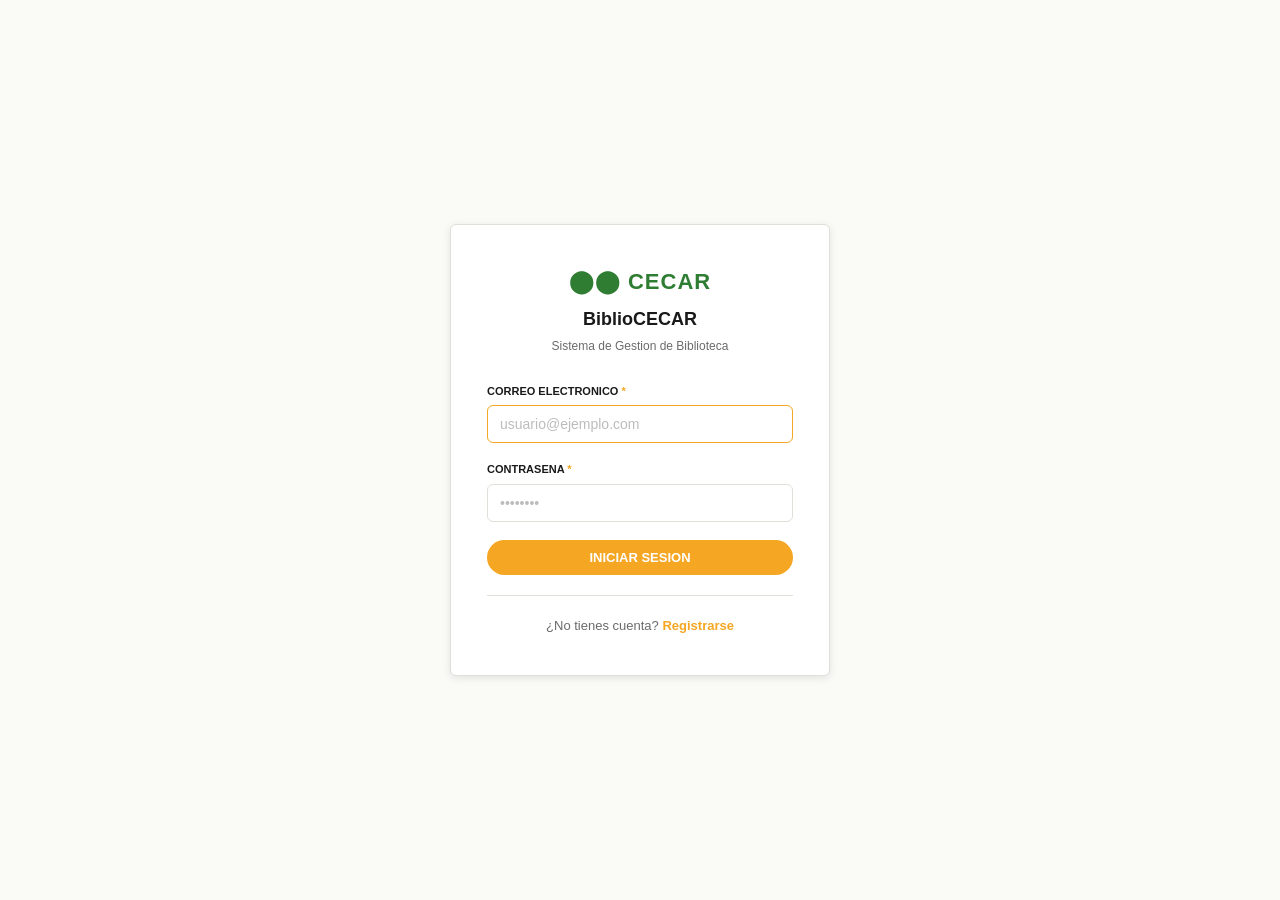
<file: index.html>
<!DOCTYPE html>
<html lang="es">

<head>
  <meta charset="UTF-8" />
  <meta name="viewport" content="width=device-width, initial-scale=1.0" />
  <title>BiblioCECAR – Iniciar Sesion</title>
  <link rel="stylesheet" href="css/estilos.css" />
  <script src="js/registro.js"></script>
  <script src="js/api.js"></script>
</head>

<body class="auth-page">

  <div class="auth-card">
    <div class="logo">
      <div style="font-size:22px; font-weight:800; color:#2E7D32; letter-spacing:1px;">⬤⬤ CECAR</div>
    </div>

    <p class="titulo">BiblioCECAR</p>
    <p class="subtitulo">Sistema de Gestion de Biblioteca</p>

    <div class="campo">
      <label>CORREO ELECTRONICO <span class="req">*</span></label>
      <input type="email" class="input" placeholder="usuario@ejemplo.com" id="email" autofocus />
    </div>

    <div class="campo">
      <label>CONTRASENA <span class="req">*</span></label>
      <input type="password" class="input" placeholder="••••••••" id="contrasena" />
    </div>

    <button class="btn btn-naranja btn-full" onclick="autenticar()">
      INICIAR SESION
    </button>

    <hr class="linea" />

    <p class="auth-footer">
      ¿No tienes cuenta? <a href="html/registro.html">Registrarse</a>
    </p>
  </div>

</body>

</html>
</file>
<file: css/estilos.css>
/* BiblioCECAR - Sistema de Biblioteca
   estilos.css */

/* fuente local del sistema */
:root {
  font-family: Arial, Helvetica, sans-serif;
}

/* colores */
:root {
  --naranja: #F5A623;
  --naranja2: #E0941A;
  --negro: #1A1A1A;
  --sidebar: #1E1E1E;
  --header: #111111;
  --blanco: #FFFFFF;
  --gris1: #F5F5F0;
  --gris2: #FAFAF7;
  --gris3: #E0E0DA;
  --gris4: #6B6B6B;
  --verde: #2E7D32;
  --verde2: #E8F5E9;
  --rojo: #C62828;
  --amarillo: #F57C00;
  --azul: #1565C0;
  --borde: 6px;
  --pill: 20px;
  --sombra: 0 2px 8px rgba(0,0,0,0.10);
}

/* reset basico */
* { box-sizing: border-box; margin: 0; padding: 0; }
body {
  font-family: Arial, Helvetica, sans-serif;
  background: var(--gris2);
  color: var(--negro);
  font-size: 14px;
  line-height: 1.5;
}
a { color: inherit; text-decoration: none; }
input, select, textarea, button { font-family: Arial, Helvetica, sans-serif; font-size: 14px; }

/* ==============================
   PAGINAS DE LOGIN Y REGISTRO
   ============================== */
.auth-page {
  min-height: 100vh;
  display: flex;
  align-items: center;
  justify-content: center;
  background: var(--gris2);
}

.auth-card {
  background: var(--blanco);
  border: 1px solid var(--gris3);
  border-radius: var(--borde);
  padding: 40px 36px;
  width: 100%;
  max-width: 380px;
  box-shadow: var(--sombra);
}

.auth-card .logo { text-align: center; margin-bottom: 8px; }
.auth-card .logo img { height: 44px; }

.auth-card .titulo {
  text-align: center;
  font-size: 18px;
  font-weight: 700;
  color: var(--negro);
  margin-bottom: 4px;
}

.auth-card .subtitulo {
  text-align: center;
  font-size: 12px;
  color: var(--gris4);
  margin-bottom: 28px;
}

.campo { margin-bottom: 18px; }

.campo label {
  display: block;
  font-size: 11px;
  font-weight: 700;
  text-transform: uppercase;
  margin-bottom: 6px;
  color: var(--negro);
}

.campo label .req { color: var(--naranja); }

.input {
  width: 100%;
  padding: 10px 12px;
  border: 1px solid var(--gris3);
  border-radius: var(--borde);
  background: var(--blanco);
  color: var(--negro);
}
.input:focus { outline: none; border-color: var(--naranja); }
.input::placeholder { color: #BCBCBC; }

/* botones */
.btn {
  display: inline-flex;
  align-items: center;
  justify-content: center;
  gap: 6px;
  padding: 10px 20px;
  border: none;
  border-radius: var(--pill);
  font-weight: 600;
  font-size: 13px;
  cursor: pointer;
  text-decoration: none;
}
.btn-naranja { background: var(--naranja); color: var(--blanco); }
.btn-naranja:hover { background: var(--naranja2); }
.btn-gris { background: #E0E0DA; color: var(--negro); }
.btn-gris:hover { background: #CACAC4; }
.btn-full { width: 100%; }
.btn-sm { padding: 6px 14px; font-size: 12px; }

.auth-footer {
  text-align: center;
  margin-top: 20px;
  font-size: 13px;
  color: var(--gris4);
}
.auth-footer a { color: var(--naranja); font-weight: 600; }

.linea { border: none; border-top: 1px solid var(--gris3); margin: 20px 0 0; }

/* ==============================
   PAGINA DE REGISTRO DE USUARIO
   ============================== */
.pag-registro {
  min-height: 100vh;
  background: var(--gris2);
  padding: 32px 24px;
}

.caja-registro {
  background: var(--blanco);
  border: 1px solid var(--gris3);
  border-radius: var(--borde);
  max-width: 760px;
  margin: 0 auto;
  overflow: hidden;
  box-shadow: var(--sombra);
}

.caja-registro .cab {
  background: var(--verde2);
  padding: 16px 24px;
  border-bottom: 1px solid var(--gris3);
}
.caja-registro .cab h2 {
  font-size: 14px;
  font-weight: 700;
  text-transform: uppercase;
}
.caja-registro .cab p { font-size: 13px; color: var(--gris4); }

.caja-registro .cuerpo { padding: 24px; }

.fila {
  display: grid;
  gap: 16px;
  margin-bottom: 0;
}
.fila.col2 { grid-template-columns: 1fr 1fr; }
.fila.col1 { grid-template-columns: 1fr; }

.acciones { margin-top: 20px; display: flex; gap: 10px; }

/* tabla de usuarios */
.sec-tabla { margin-top: 32px; }
.sec-tabla h3 { font-size: 13px; font-weight: 700; margin-bottom: 12px; }

.tabla {
  width: 100%;
  border-collapse: collapse;
  font-size: 13px;
}
.tabla thead tr { border-bottom: 2px solid var(--gris3); }
.tabla th {
  padding: 10px 12px;
  text-align: left;
  font-weight: 700;
  font-size: 12px;
}
.tabla td {
  padding: 10px 12px;
  border-bottom: 1px solid var(--gris3);
}
.tabla tbody tr:hover { background: var(--gris1); }

/* badges */
.badge {
  display: inline-block;
  padding: 2px 10px;
  border-radius: var(--pill);
  font-size: 11px;
  font-weight: 600;
}
.badge-activo   { background: #C8E6C9; color: var(--verde); }
.badge-inactivo { background: #FFCDD2; color: var(--rojo); }
.badge-ok       { background: #C8E6C9; color: var(--verde); }
.badge-bajo     { background: #FFE0B2; color: var(--amarillo); }
.badge-agotado  { background: #FFCDD2; color: var(--rojo); }

.enlace { color: var(--azul); font-weight: 600; cursor: pointer; }
.enlace:hover { text-decoration: underline; }

/* ==============================
   LAYOUT CON SIDEBAR
   ============================== */
.layout {
  display: flex;
  min-height: 100vh;
}

/* sidebar */
.sidebar {
  width: 220px;
  flex-shrink: 0;
  background: var(--sidebar);
  color: #CCCCCC;
  display: flex;
  flex-direction: column;
  position: fixed;
  top: 0; left: 0; bottom: 0;
  z-index: 100;
}

.sidebar-titulo {
  padding: 18px 20px 14px;
  font-size: 15px;
  font-weight: 700;
  color: var(--blanco);
  border-bottom: 1px solid rgba(255,255,255,0.08);
}

.sidebar-seccion {
  padding: 14px 20px 4px;
  font-size: 10px;
  font-weight: 600;
  text-transform: uppercase;
  letter-spacing: 0.8px;
  color: #888;
}

.sidebar-menu { flex: 1; padding: 4px 0; }

.sidebar-menu a {
  display: flex;
  align-items: center;
  gap: 10px;
  padding: 10px 20px;
  font-size: 13px;
  color: #CCCCCC;
  border-radius: 0;
}
.sidebar-menu a:hover { background: rgba(255,255,255,0.07); color: var(--blanco); }
.sidebar-menu a.activo {
  background: rgba(245,166,35,0.18);
  color: var(--naranja);
  font-weight: 600;
}
.sidebar-menu a .icono { font-size: 15px; width: 18px; text-align: center; }

.sidebar-usuario {
  padding: 14px 20px;
  border-top: 1px solid rgba(255,255,255,0.08);
  display: flex;
  align-items: center;
  gap: 10px;
}
.sidebar-usuario .avatar {
  width: 30px; height: 30px;
  border-radius: 50%;
  background: var(--naranja);
  display: flex; align-items: center; justify-content: center;
  font-weight: 700; font-size: 12px; color: var(--blanco);
  flex-shrink: 0;
}
.sidebar-usuario .info { flex: 1; overflow: hidden; }
.sidebar-usuario .nombre { font-size: 12px; font-weight: 600; color: var(--blanco); }
.sidebar-usuario .correo { font-size: 11px; color: #888; white-space: nowrap; overflow: hidden; text-overflow: ellipsis; }

/* contenido principal */
.contenido {
  margin-left: 220px;
  flex: 1;
  display: flex;
  flex-direction: column;
  min-height: 100vh;
}

.encabezado {
  background: var(--blanco);
  border-bottom: 1px solid var(--gris3);
  padding: 14px 28px;
  font-size: 14px;
  font-weight: 600;
  color: var(--negro);
  position: sticky; top: 0; z-index: 50;
}

.pagina { padding: 28px; }

/* ==============================
   DASHBOARD
   ============================== */
.bienvenida {
  font-size: 16px;
  font-weight: 600;
  margin-bottom: 20px;
}

/* tarjetas stats */
.stats {
  display: grid;
  grid-template-columns: repeat(4, 1fr);
  gap: 16px;
  margin-bottom: 28px;
}

.stat {
  background: var(--verde2);
  border: 1px solid var(--gris3);
  border-radius: var(--borde);
  padding: 18px 20px;
}
.stat .numero { font-size: 28px; font-weight: 700; color: var(--negro); line-height: 1; }
.stat .etiqueta { font-size: 11px; color: var(--gris4); text-transform: uppercase; margin-top: 4px; }
.stat .tipo { font-size: 11px; font-weight: 700; text-transform: uppercase; color: var(--naranja); margin-top: 2px; }

/* paneles del dash */
.paneles {
  display: grid;
  grid-template-columns: 1fr 1fr;
  gap: 20px;
  margin-bottom: 28px;
}

.panel {
  background: var(--blanco);
  border: 1px solid var(--gris3);
  border-radius: var(--borde);
  overflow: hidden;
}
.panel-cab {
  padding: 14px 18px;
  font-weight: 700;
  font-size: 13px;
  border-bottom: 1px solid var(--gris3);
  display: flex;
  justify-content: space-between;
  align-items: center;
}
.panel-cab .ver { font-size: 12px; color: var(--naranja); font-weight: 600; }
.panel-cuerpo { padding: 18px; }

/* barras del grafico */
.barras {
  display: flex;
  align-items: flex-end;
  gap: 10px;
  height: 100px;
  padding-top: 8px;
}
.barra-wrap { display: flex; flex-direction: column; align-items: center; gap: 4px; flex: 1; }
.barra {
  width: 100%;
  background: var(--naranja);
  border-radius: 3px 3px 0 0;
  min-height: 4px;
}
.barra.baja { background: #CCC; }
.barra-texto { font-size: 10px; color: var(--gris4); }

/* acceso rapido */
.acceso-grid {
  display: grid;
  grid-template-columns: 1fr 1fr;
  gap: 10px;
}
.acceso-btn {
  display: flex;
  align-items: center;
  gap: 8px;
  padding: 10px 14px;
  background: var(--naranja);
  color: var(--blanco);
  border-radius: var(--pill);
  font-size: 12px;
  font-weight: 600;
  text-decoration: none;
}
.acceso-btn:hover { background: var(--naranja2); }

/* cabecera de seccion */
.sec-cab {
  display: flex;
  justify-content: space-between;
  align-items: center;
  margin-bottom: 14px;
}
.sec-titulo { font-size: 13px; font-weight: 700; text-transform: uppercase; }
.sec-ver { font-size: 12px; color: var(--naranja); font-weight: 600; }

/* ==============================
   MODULOS (libros, clientes, etc)
   ============================== */
.mod-caja {
  background: var(--blanco);
  border: 1px solid var(--gris3);
  border-radius: var(--borde);
  overflow: hidden;
  box-shadow: var(--sombra);
}

.mod-barra {
  background: var(--negro);
  padding: 10px 16px;
  display: flex;
  align-items: center;
  gap: 10px;
}
.mod-barra-oscuro { background: var(--header); }

.miga {
  display: flex;
  align-items: center;
  gap: 4px;
  font-size: 13px;
  color: var(--blanco);
}
.miga .activo {
  background: var(--naranja);
  padding: 2px 10px;
  border-radius: var(--pill);
  font-weight: 600;
  font-size: 12px;
}
.miga .normal { font-size: 12px; color: #CCC; }
.miga .icono-user {
  width: 24px; height: 24px;
  background: var(--naranja);
  border-radius: 50%;
  display: flex; align-items: center; justify-content: center;
  font-size: 12px; color: var(--blanco); font-weight: 700;
}

.mod-cuerpo {
  background: var(--verde2);
  padding: 16px;
}

.mod-acciones { display: flex; gap: 8px; margin-bottom: 14px; }
.tab {
  padding: 6px 16px;
  border-radius: var(--pill);
  font-size: 12px;
  font-weight: 600;
  border: none;
  cursor: pointer;
  background: #E0E0DA;
  color: var(--negro);
  text-decoration: none;
  display: inline-block;
}
.tab.activo, .tab:hover { background: var(--naranja); color: var(--blanco); }

/* buscador */
.buscador {
  display: flex;
  align-items: center;
  gap: 8px;
  margin-bottom: 16px;
}
.buscador input {
  flex: 1;
  padding: 9px 14px;
  border: 1px solid var(--gris3);
  border-radius: var(--borde);
  background: var(--blanco);
  font-size: 13px;
}
.buscador input:focus { outline: none; border-color: var(--naranja); }

/* contenedor de tabla */
.tabla-wrap {
  background: var(--blanco);
  border-radius: var(--borde);
  overflow: hidden;
  margin-bottom: 24px;
}

/* formulario dentro de modulo */
.formulario {
  background: var(--blanco);
  border: 1px solid var(--gris3);
  border-radius: var(--borde);
  padding: 20px;
  margin-bottom: 16px;
}
.form-titulo {
  font-size: 12px;
  font-weight: 700;
  text-transform: uppercase;
  margin-bottom: 16px;
  color: var(--negro);
}

/* pie del modulo */
.mod-pie {
  background: var(--negro);
  padding: 10px 16px;
  font-size: 11px;
  color: #CCC;
}
.mod-pie span { margin-right: 16px; }
.mod-pie strong { color: var(--naranja); }

/* ==============================
   INVENTARIO
   ============================== */
.resumen-stock {
  display: grid;
  grid-template-columns: 1fr 1fr;
  gap: 16px;
  margin-bottom: 20px;
}
.stock-item {
  background: var(--blanco);
  border: 1px solid var(--gris3);
  border-radius: var(--borde);
  padding: 20px;
  text-align: center;
}
.stock-item .num-grande { font-size: 36px; font-weight: 700; color: var(--negro); }
.stock-item .texto { font-size: 12px; color: var(--gris4); text-transform: uppercase; }

/* ==============================
   DETALLE DE VENTA
   ============================== */
.detalle-caja {
  background: var(--blanco);
  border: 1px solid var(--gris3);
  border-radius: var(--borde);
  overflow: hidden;
  max-width: 700px;
}
.detalle-cab {
  background: var(--negro);
  color: var(--blanco);
  padding: 12px 20px;
  font-size: 13px;
  font-weight: 700;
  text-transform: uppercase;
}
.detalle-cuerpo {
  background: var(--verde2);
  padding: 24px;
}
.detalle-id { font-size: 15px; font-weight: 700; margin-bottom: 20px; }
.detalle-info {
  display: grid;
  grid-template-columns: 1fr 1fr;
  gap: 20px;
  margin-bottom: 20px;
}
.info-bloque .info-label { font-weight: 700; font-size: 13px; margin-bottom: 4px; }
.info-bloque .info-valor { font-size: 13px; color: #333; }
.total {
  text-align: right;
  font-weight: 700;
  font-size: 15px;
  padding: 12px;
  border-top: 2px solid var(--gris3);
}
.detalle-pie {
  padding: 16px 24px;
  background: var(--blanco);
  border-top: 1px solid var(--gris3);
  display: flex;
  gap: 10px;
}

/* ==============================
   UTILIDADES
   ============================== */
.mt8  { margin-top: 8px; }
.mt16 { margin-top: 16px; }
.mt24 { margin-top: 24px; }
.mb8  { margin-bottom: 8px; }
.mb16 { margin-bottom: 16px; }
.gris { color: var(--gris4); }
.naranja { color: var(--naranja); }
.centro { text-align: center; }
.derecha { text-align: right; }
.flex { display: flex; }
.flex-entre { display: flex; justify-content: space-between; align-items: center; }
.flecha { font-size: 16px; color: var(--negro); }
</file>
